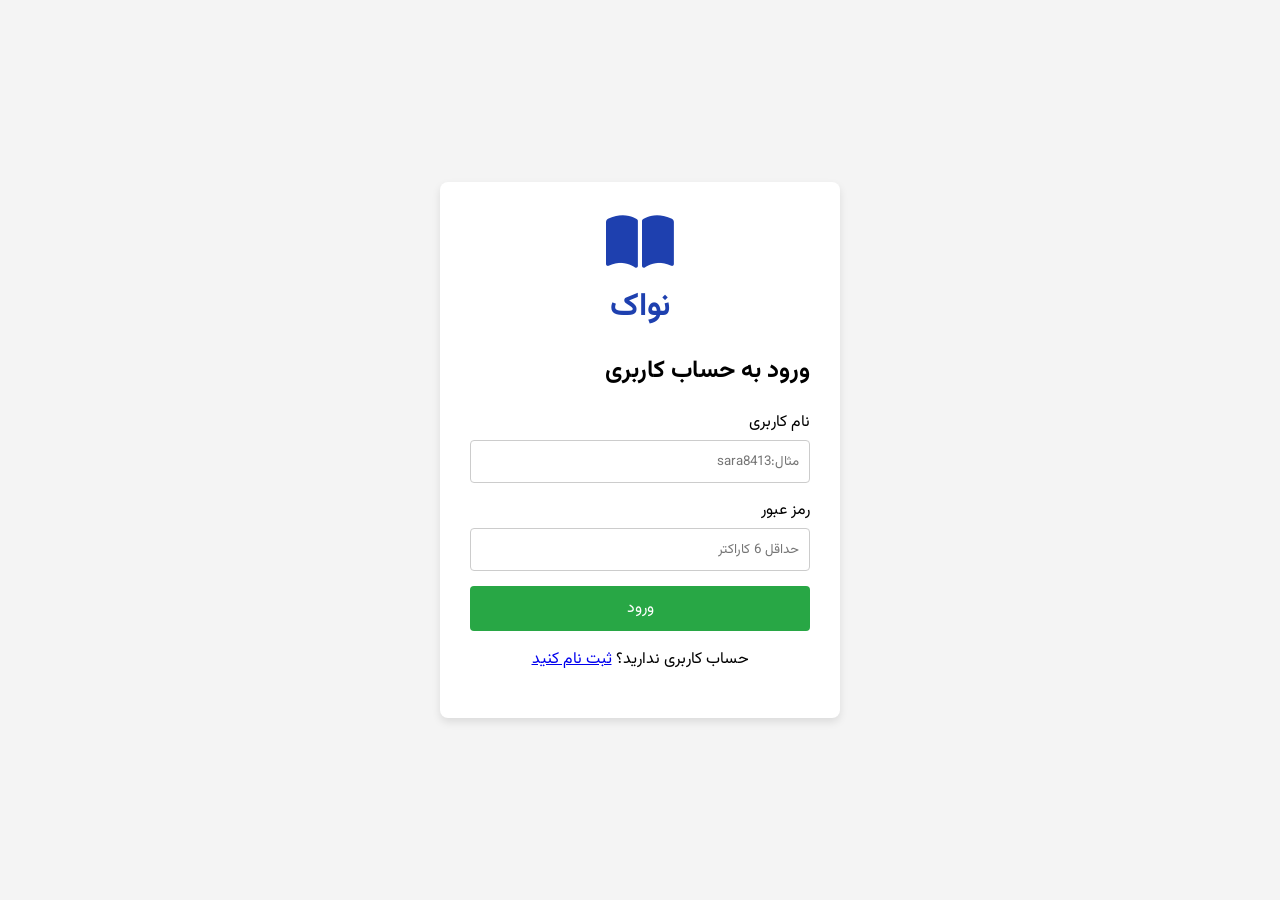
<file: index.html>
<!DOCTYPE html>

<html lang="fa" dir="rtl">
<head>
    <meta charset="UTF-8">
    <meta name="viewport" content="width=device-width, initial-scale=1.0">
    <title>سایت نواک</title>

    <link rel="preconnect" href="https://fonts.googleapis.com">
    <link rel="preconnect" href="https://fonts.gstatic.com" crossorigin>
    <link href="https://fonts.googleapis.com/css2?family=Vazirmatn:wght@400;500;700&display=swap" rel="stylesheet">
    <link rel="stylesheet" href="style.css">
    <link rel="stylesheet" href="https://cdnjs.cloudflare.com/ajax/libs/font-awesome/6.0.0/css/all.min.css">

</head>
<body class="login-page">
   

    <div class="login-container">


        <div class="logo-section">
            <i class="fas  fa-book-open"></i>
            <h1>نواک</h1>
        </div>
    

        <h2>ورود به حساب کاربری</h2>

<!--فیلد وورد-->
        <form id="loginForm">
            <div class="input-group">
                <label for="username">نام کاربری</label>
                <input
                type="text"
                id="username"
                name="username"
                required
                autocomplete="username"
                placeholder="مثال:sara8413"
                >
        </div>

        <div class="input-group">
            <label for="password">رمز عبور</label>
            <input
            type="password"
            id="password"
            name="password"
            required
            minlength="6"
            autocomplete="current-password"
            placeholder="حداقل 6 کاراکتر">
        </div>

   
    <!--پیام خطا-->
        <p  id="error-message" class="error-text"></p>
    <button type="submit" class="btn" >ورود </button>
    <div style="text-align: center;margin-top: 15px;">

        <p>
        حساب کاربری ندارید؟

        <a href="register.html">ثبت نام کنید</a>

        </p>
        
        
    </div>

        </form>
        
    </div>

         <script src="script.js"></script>
    
</body>
</html>
</file>
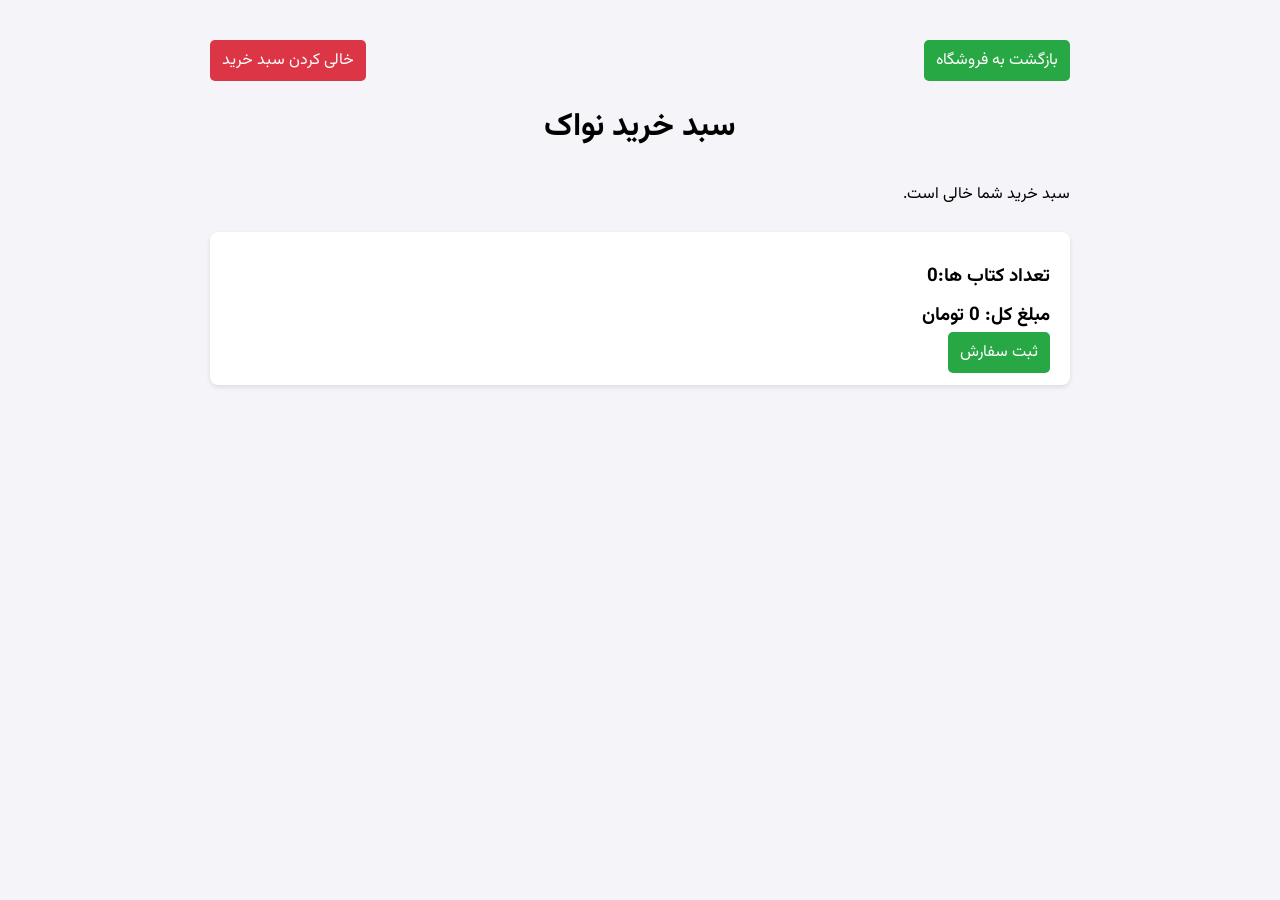
<file: cart.html>
<!DOCTYPE html>
<html lang="fa" dir="rtl">
    <head>
        <meta charset="UTF-8">
        <meta name="viewport" content="width=device-width, initial-scale=1.0">
        <title>سبد خرید</title>

        <link rel="preconnect" href="https://fonts.googleapis.com">
        <link rel="preconnect" href="https://fonts.gstatic.com" crossorigin>
        <link href="https://fonts.googleapis.com/css2?family=Vazirmatn:wght@400;500;700&display=swap" rel="stylesheet">

        <link rel="stylesheet" href="style.css">
        <style>
            body{
                font-family: 'Vazirmatn', sans-serif;
                background-color: #f4f4f9;
                padding:20px;
                margin:0;
            }
            .container{
                max-width: 900px;
                margin:auto;
            }
            h1{
                text-align: center;
                margin-bottom: 30px;
            }
            .cart-item{
                background: white;
                border-radius: 8px;
                padding:15px;
                box-shadow: 0 2px 5px rgba(0, 0, 0, 0.1);

                display: flex;
                justify-content: space-between;
                align-items: center;
                flex-wrap: wrap;
            }

            .cart-info{
                flex:1;
            }

            .cart-actions{
                display:flex;
                gap:10px;
                align-items: center;
            }

            .btn{
                padding: 8px 12px ;
                border:none;
                border-radius: 5px;
                cursor:pointer;
            }

            .btn-add{
                background-color: #28a745;
                color:white;
            }

            .btn-remove{
                background-color: #dc3545;
                color:white;
            }

            .btn-decrease{
                background-color: #ffc107;
            }

            .summary{
                background: white;
                padding:20px;
                border-radius: 8px;
                margin-top: 25px;
                box-shadow: 0 2px 5px rgba(0, 0, 0, 0.1);
            }

            .summary h3{
                margin:10px 0;
            }

            .top-buttons{
                display: flex;
                justify-content: space-between;
                margin-bottom: 20px;
            }

            .empty-cart{
                text-align: center;
                font-size: 18px;
                margin-top: 50px;
            }
        </style>
    </head>

    <body>
        <div class="container">
            <div class="top-buttons">
                <a href="products.html" class="btn btn-add">
                    بازگشت به فروشگاه
                </a>
                <button  id="clearCartBtn" class="btn btn-remove">
                    خالی کردن سبد خرید
                </button>
            </div>
        
            <h1>سبد خرید نواک </h1>
            <div id="cart-items"></div>
             <div class="summary">
                <h3 id="ietmsCount">
                    تعداد کتاب ها:0
                </h3>
                <h3 id="cart-total">
                    مبلغ کل:0 توامن
                </h3>

                <a href="checkout.html" class="btn btn-add">
                    ثبت سفارش
                </a>

        </div>

    </div>

    <script src="cart.js"></script>

</body>

</html>
</file>
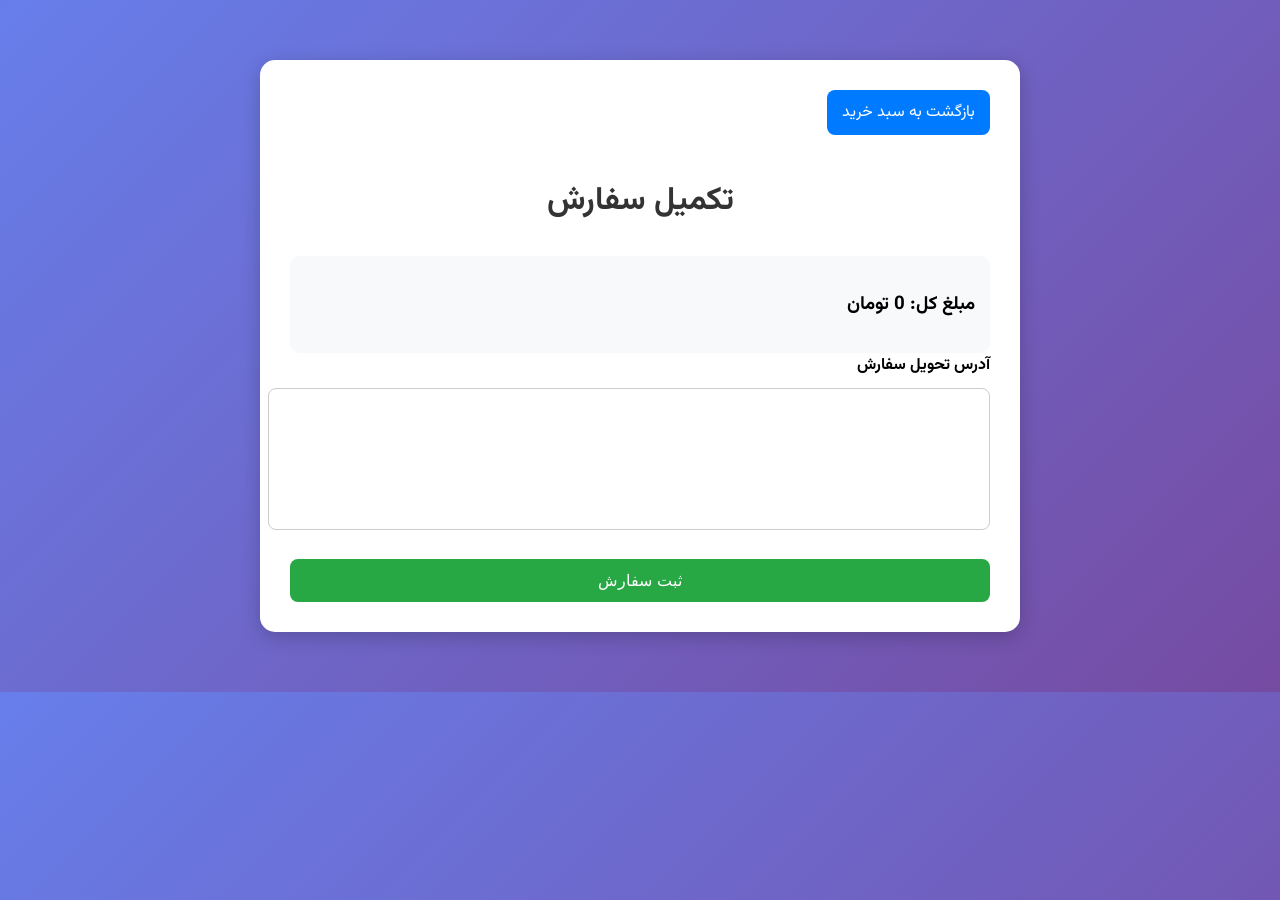
<file: checkout.html>
<!DOCTYPE html>
<html lang="fa" dir="rtl">
<head>
    <meta charset="UTF-8">
    <meta name="viewport" count="width=device-width,initial-scale=1.0">
    <title>تکمیل سفارش |نواک </title>
    <link rel="preconnect" href="https://fonts.googleapis.com">
    <link rel="preconnect" href="https://fonts.gstatic.com" crossorigin>
    <link href="https://fonts.googleapis.com/css2?family=Vazirmatn:wght@400;500;700&display=swap" rel="stylesheet">

    <style>
        body{
            font-family: 'Vazirmatn',sans-serif;
            background: linear-gradient(135deg,#677eea,#764ba2);
            margin:0;
            padding:20px;
        }

        .container{
            max-width: 700px;
            margin:40px auto;
            background: white;
            padding:30px;
            border-radius: 15px;
            box-shadow: 0 5px 20px rgba(0,0,0,0.2);
        }

        h1{
            text-align: center;
            color:#333;
            margin-bottom: 30px;
        }

        .order-summary{
            background:#f8f9fa;
            padding:15px;
            border-radius: 10px;
            margin-bottom: 2opx;
        }

        label{
            display:block;
            margin-bottom: 10px;
            font-weight: bold;
        }

        textarea{
            width:100%;
            min-height: 120px;
            padding:10px;
            border: 1px solid #ccc;
            border-radius: 8px;
            resize:none;
            font-family: 'Vazirmatn';
            font-size: 14px;
        }

        .btn{
            width:100%;
            padding:12px;
            margin-top: 20px;
            border:none;
            border-radius: 8px;
            background: #28a745;
            color:white;
            font-size: 16px;
            cursor:pointer;
        }

        .btn-hover{
            background: #218838;
        }

        .back-btn{
             display:inline-block;
            margin-bottom:20px;
            padding:10px 15px;
            background:#007bff;
            color:white;
            text-decoration:none;
            border-radius:8px;
        }

        .back-btn:hover{
            background: #0056b3;
        }
    </style>

</head>
<body>
    <div class="container">
        <a href="cart.html" class="back-btn">
            بازگشت به سبد خرید
        </a>

        <h1>
            تکمیل سفارش
        </h1>

        <div class="order-summary">
            <h3 id="totalPrice">
                مبلغ کل: 0 تومان
            </h3>
        </div>

        <label for="address">
            آدرس تحویل سفارش
        </label>

        <textarea
        id="address"
        placeholder="آدرس خود را وارد کنید...">
    </textarea>

        <button id="submitOrderBtn" class="btn">
            ثبت سفارش
        </button>
    </div>

    <script src="checkout.js"></script>
</body>
</html>
</file>
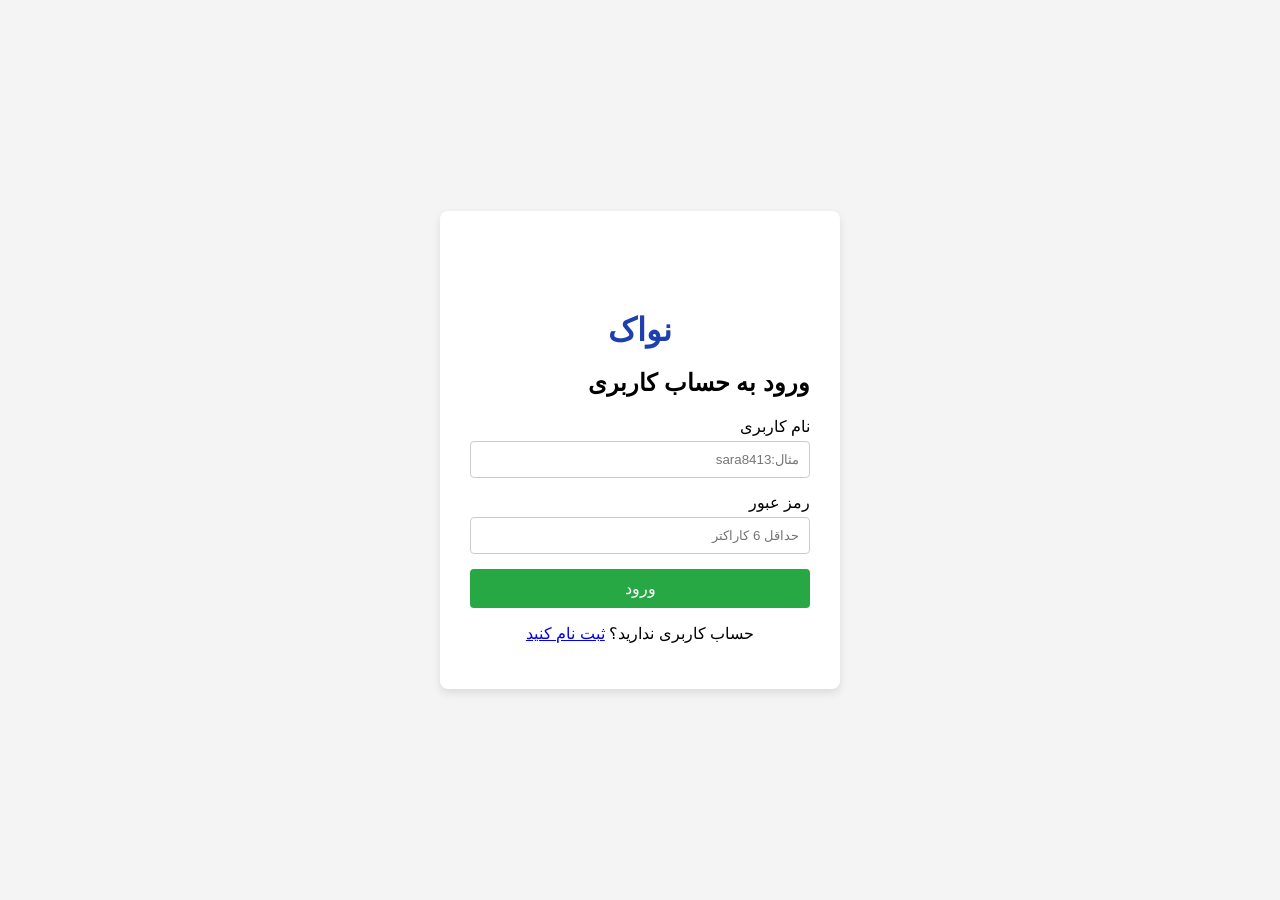
<file: product-detail.html>
<!DOCTYPE html>
<html lang="fa" dir="rtl">
<head>
    <meta charset="UTF-8">
    <meta name="viewport" content="width=device-width, initial-scale=1.0">
    <title>نواک | جزئیات کتاب</title>

    <link rel="preconnect" href="https://fonts.googleapis.com">
    <link rel="preconnect" href="https://fonts.gstatic.com" crossorigin>
    <link href="https://fonts.googleapis.com/css2?family=Vazirmatn:wght@400;500;700&display=swap" rel="stylesheet">
    <link rel="stylesheet" href="style.css">
</head>
<body> 
    <header>
        <nav class="detail-nav">
            <a href="products.html" class="btn">بازگشت به فروشگاه </a>
            <button id="logoutBtn" class="btn">خروج </button>
        </nav>
    </header>

    <main class="container">

        <div id="product-detail-container" class="product-detail-card">
            <p> در حال بارگذاری..</p>
        </div>
    </main>

    <script src="product-detail.js"></script>

</body>


</html>
</file>
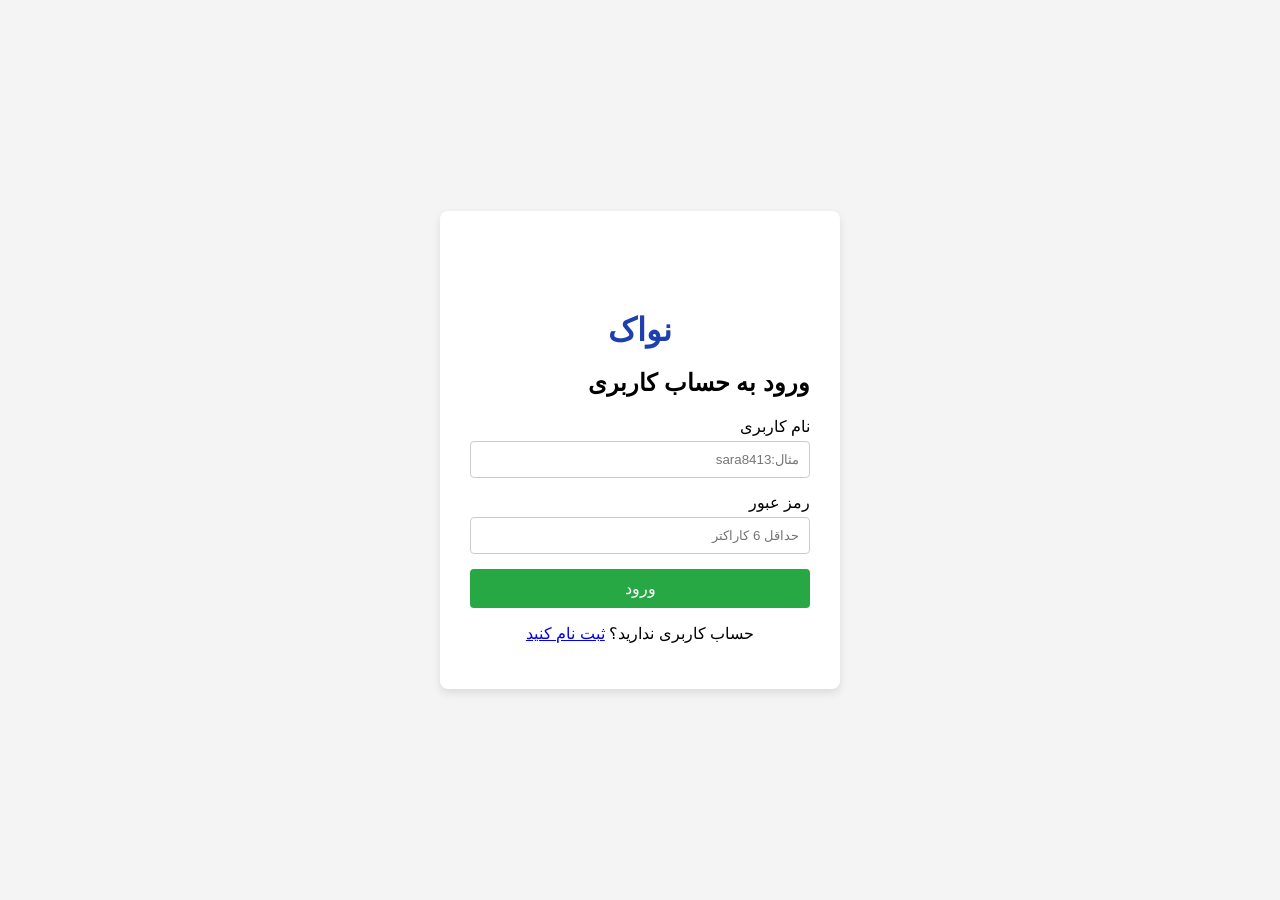
<file: products.html>
<!DOCTYPE html>
<html lang="fa" dir="rtl">
<head>
    <meta charset="UTF-8">
    <meta name="viewport" content="width=device-width, initial-scale=1.0">
    <title>فروشگاه کتاب/محصولات  </title>

    <link rel="preconnect" href="https://fonts.googleapis.com">
    <link rel="preconnect" href="https://fonts.gstatic.com" crossorigin>
    <link href="https://fonts.googleapis.com/css2?family=Vazirmatn:wght@400;500;700&display=swap" rel="stylesheet">

    <link rel="stylesheet"  href= "https://cdnjs.cloudflare.com/ajax/libs/font-awesome/6.0.0/css/all.min.css">
    <link rel="stylesheet" href="style.css">
    

    <style>
        *{
            box-sizing: border-box;
        }

        body{
            font-family:  'Vazirmatn', sans-serif;
            padding: 20px;
            margin:0;
            background-color: #f4f4f9;}

        .logo-section{
            text-align: center;
            margin-bottom: 25px;

        }

        .logo-section i{
            font-size: 60px;
            color:#1e40af;
            display:block;
            margin-bottom: 10px;
        }

        .logo-section h1{
            margin:0;
            color:#1e40af;
        }
         .header{
            display: flex;
            justify-content: space-between;
            align-items: center;
            margin-bottom: 20px;
            flex-wrap:wrap;
            gap:10px;}

        .header-buttons{
            display:flex;
            align-items:center;
            gap:25px;


        }

        .search-container{
            position:relative;
            width: 300px;
            margin-bottom: 20px;
        }
        .search-bar{
            width: 100%;
            padding: 10px 40px 10px 10px ;
            border: 1px solid #ccc;
            border-radius: 4px;
           }

        .search-icon{
            position:absolute;
             top:12px; 
             right:12px; 
             color:#777;
        }

       

        .btn{
            padding: 8px 15px;
            cursor: pointer;
            background-color: #007bff;
            color:white;
            border:none;
            border-radius: 4px;
            text-decoration: none;
        }

        .btn-logout{
            background-color: #dc3545;
        }

        .product-grid{ 
            display: flex;
             flex-wrap: wrap;
              gap:20px;
            }
        .product-card {
            background: white;
            padding: 15px;
            border-radius: 8px;
            width: 220px;
            box-shadow:  0 2px 5px rgba(0,0,0,0.1);
             text-align: center;
            transition: 0.3s;
        }

        .product-card:hover{
            transform: translateY(-5px);
        }

        .product-card h3{
            margin-top: 0;
        }

        .product-card p{
            color:#555
        }

         .user-profile{
            display:flex;
            align-items: center;
            gap:8px;

            background: white;
            padding:8px 15px;
            border-radius: 25px;
            box-shadow: 0 2px 5px rgba(0,0,0,0.1);
            margin-left: 15px;
        }

        .user-profile i{
            font-size: 28px;
            color:#6C63FF;
        }
        .dark-mode{
            background-color: #1e1e1e !important;
            color:white !important;
        }

        .dark-mode .product-card{
            background-color: #2d2d2d !important;
            color:white !important;
        }

        .dark-mode .search-bar{
            background-color: #333 !important;
            color: white !important;
            border:1px solid #555 !important;
        }


        .dark-mode h1,
        .dark-mode h2,
        .dark-mode h3,
        .dark-mode p{
            color:white !important;
        }

        .hero-banner{
            background: linear-gradient(135deg,#c7c3ff, #8f87ff);
            padding:30px;
            border-radius: 12px;
            text-align: center;
            margin-bottom: 25px;
        }
        .hero-banner h2{
            color:#222;
            margin:0 0 10px;

        }

        .old-price{
    text-decoration: line-through;
    color: gray;
    margin: 5px 0;
        }

        .discount-price{
    color: red;
    font-weight: bold;
    font-size: 18px;
    margin: 5px 0;
        }
        
        .hero-banner p{
            color:#444;
            margin:0;
            font-size: 16px;
        }

        .cart-btn{
            position: relative;
        }

        #cart-count{
            background: red;
            color:white;
            border-radius: 50%;
            padding:2px 7px;
            font-size:12px;
            margin-right: 5px;
        }

         
       
         
    </style>
</head>

<body>


    <!--لوگوی نواک-->
    <div class="logo-section">
        <i class="fas fa-book-open"></i>
        <h1>نواک</h1>
    </div>

    <div class="hero-banner">
        <h2>📚 به فروشگاه کتاب نواک خوش آمدید</h2>
        <p>مجموعه ای از بهترین کتاب های الکترونیکی و صوتی</p>
    </div>

    <!--هدر-->
    <div class="header">
        <h2 id="welcome-message">
            لیست کتاب های الکترونیکی و صوتی
        </h2>

        <div class="header-right">

        <a href="profile.html" class="user-profile">
            <i class="fas fa-user-circle"></i>
            <span id="profile-name"></span>
        </a>


            <a href="cart.html" class="btn cart-btn">

                  🛒 سبد خرید
                  <span id="cart-count">0</span>
            </a>

            <button id="logoutBtn" class="btn btn-logout">
                خروج از حساب
            </button>
        </div>

    
    </div>



    <!--نوار جستجو-->
    <div class="search-container">
            <input 
            type="text" 
            id="searchInput"
             class="search-bar" 
             placeholder="جستجوی نام کتاب یا نویسنده...">
            <i class="fas fa-search search-icon"></i>


    </div>

    <!--ظرفی که محصولات با جاوا در آن قرار میگیرند-->

    <div id="productContainer" class="product-grid">

    </div>

    <script src="products.js"></script>
</body>
</html>
</file>
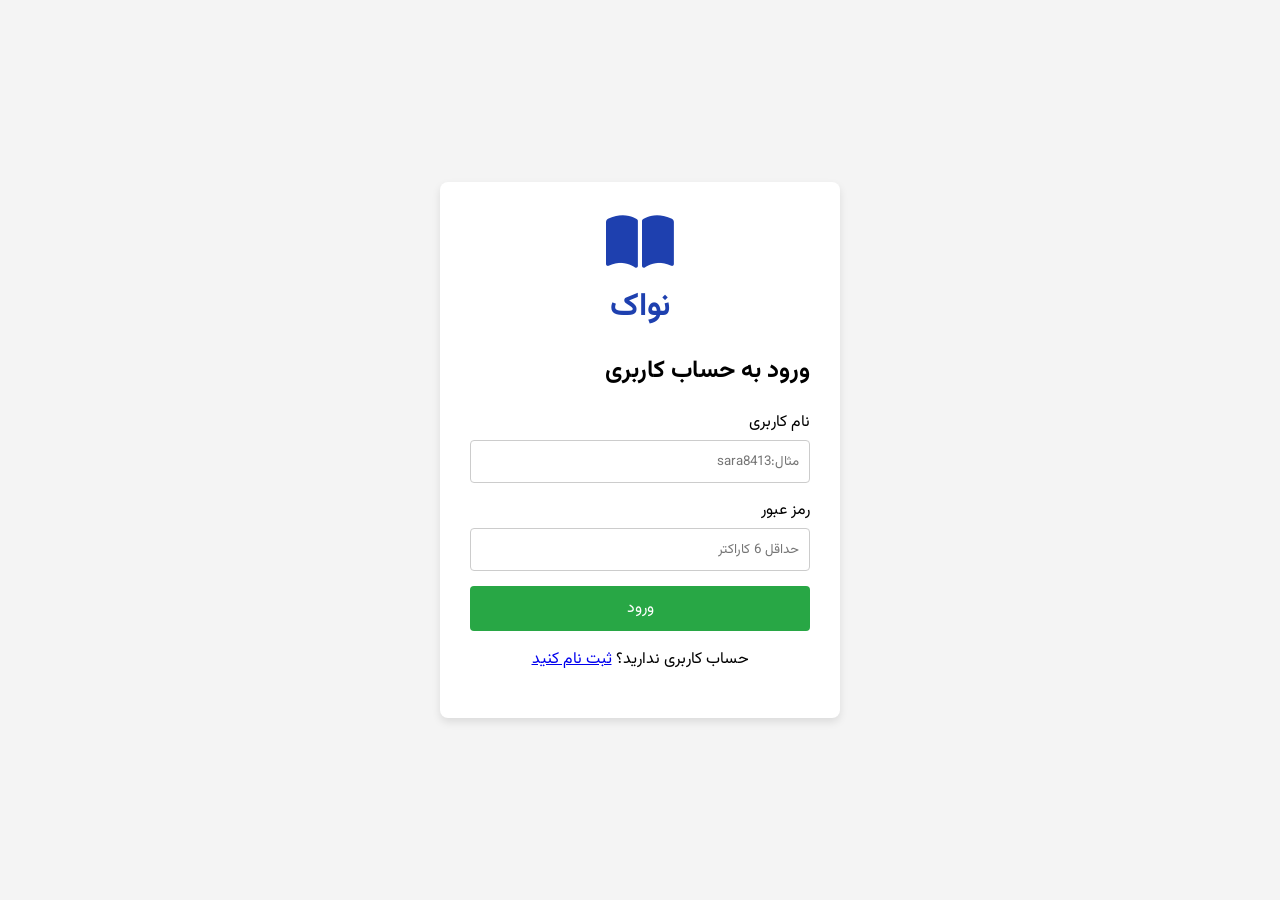
<file: profile.html>
<!DOCTYPE html>
<html lang="fa" dir="rtl">

<head>
    <meta charset="UTF-8">
    <meta name="viewport" content="width=device-width, initial-scale= 1.0">
    <title>پروفایل کاربری | نواک</title>

    <link rel="preconnect" href="https://fonts.googleapis.com">
    <link rel="preconnect" href="https://fonts.gstatic.com" crossorigin>
    <link href="https://fonts.googleapis.com/css2?family=Vazirmatn:wght@400;500;700&display=swap" rel="stylesheet">
    
    <link rel="stylesheet" href="https://cdnjs.cloudflare.com/ajax/libs/font-awesome/6.0.0/css/all.min.css">
    <link rel="stylesheet" href="style.css">

    <Style>
        *{
            box-sizing: border-box;
            font-family: 'Vazirmatn',sans-serif;

        }
        body{
            margin:0;
            padding:20px;
            background-color: #f4f4f9;
        }

        .container{
            max-width: 700px;
            margin:auto;
        }

        .profile-card{
            background: white;
            border-radius: 12px;
            padding:30px;
            box-shadow: 0 2px 10px rgba(0,0,0,0.1);
        }

        .profile-header{
            text-align: center;
            margin-bottom: 30px;
        }

        .profile-header i{
            font-size: 80px;
            color:#6C63FF;
            margin-bottom: 10px;
        }

        .profile-header h1{
            margin:0;
        }

        .profile-info p{
            font-size: 18px;
            margin: 15px 0;
        }

        .settings-box{
            margin-top: 25px;
            padding:20px;
            background: #f8f8f8;
            border-radius: 10px;
        }

        .settings-box h3{
            margin-top:0;
        }

        .settings-box label{
            display: block;
            margin-bottom: 12px;
        }

        .buttons{
            display:flex;
            gap:10px;
            margin-top: 25px;
            flex-wrap: wrap;
        }

        .btn{
            padding: 10px 15px;
            border:none;
            border-radius: 6px;
            text-decoration: none;
            color:white;
            cursor: pointer;
        }

        .btn-home{
            background-color: #007bff;
        }

        .btn-cart{
            background-color: #28a745;
        }

        .btn-logout{
            background-color: #dc3545;
        }

        .dark-mode{
    background-color:#1e1e1e !important;
    color:white !important;
}

.dark-mode .profile-card{
    background:#2d2d2d !important;
    color:white !important;
}

.dark-mode .settings-box{
    background:#3a3a3a !important;
}

        @media(max-width:768px){
            .buttons{
                flex-direction: column;
            }

            .btn{
                text-align: center;
            }


        }
    </Style>
</head>

<body>
    <div class="container">
        <div class="profile-card">
            <div class="profile-header">
                <i class="fas fa-user-circle"></i>
                <h1>پروفایل کاربری</h1>
            </div>

            <div class="profile-info">

                <p>

                    <strong>نام کاربری:</strong>
                    <span id="username"></span>
                </p>

                <p>
                    <strong>وضعیت حساب:</strong>
                    فعال
                </p>
                

                <p>
                    <strong>تعداد کتاب های سبد خرید:</strong>
                    <span id="cartCount">0</span>


                </p>
            </div>

            <div class="settings-box">
                <h3>تنظیمات حساب</h3>

                <label>
                    <input type="checkbox">
                    دریافت اعلان های ایمیلی

                </label>

                <label>
                    <input type="checkbox" id="darkModeToggle">
                    حالت تاریک
                </label>
            </div>

            <div class="buttons">

                <a href="products.html" class="btn btn-home">
                    بازگشت به فروشگاه
                </a>

                <a href="cart.html" class="btn btn-cart">
                    مشاهده سبد خرید
                </a>

                <button id="logoutBtn" class="btn btn-logout">
                    خروج از حساب
                </button>
            </div>
        </div>
    </div>

    <script src="profile.js"></script>
</body>
</html>
</file>
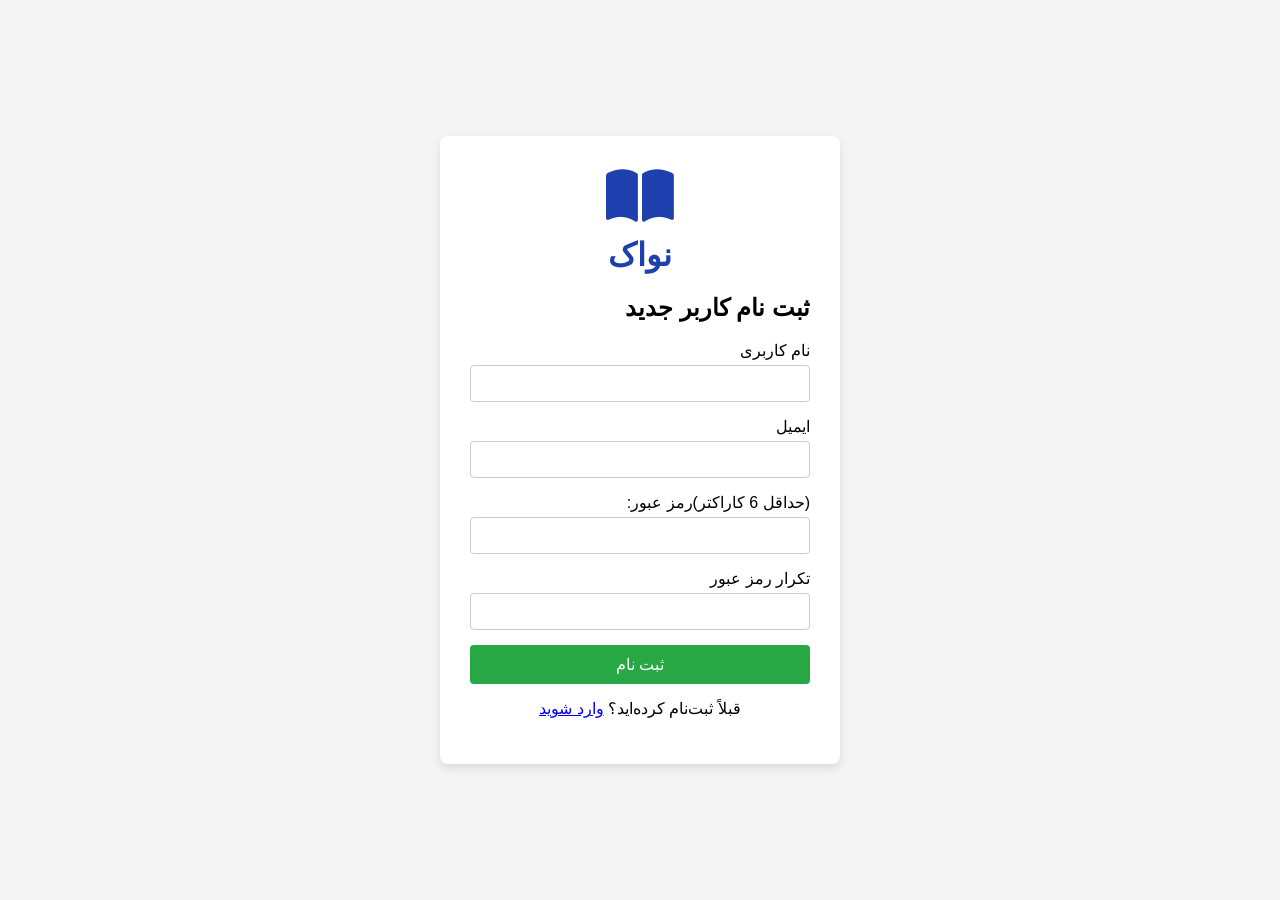
<file: register.html>
<!DOCTYPE html>
<html lang="fa" dir="rtl">
<head>
    <meta charset="UTF-8">
    <meta name="viewport" content="width=device-width, initial-scale=1.0">
    <title>ثبت نام | نواک </title>
    <link rel="stylesheet" href="style.css">

    <link rel="stylesheet"
    href="https://cdnjs.cloudflare.com/ajax/libs/font-awesome/6.0.0/css/all.min.css">
</head>

<body class="login-page">

    <div class="login-container">

        <div class="logo-section">
            <i class="fas fa-book-open"></i>
            <h1>نواک</h1>
        </div>

        <h2>ثبت نام کاربر جدید</h2>
        <p id="errorMessage" style="color:red; font-size: 14px; text-align:center "></p>

        <form id="registerForm">
            <div class="input-group">
                <label for="username"> نام کاربری</label>
                <input 
                type="text" 
                id="username" 
                name="username"
                autocomplete="username"
                required>
            </div>

            <div class="input-group">
                <label for="email">ایمیل</label>
                <input 
                type="email" 
                id="email"
                name="email"
                autocomplete="email"
                 required>
            </div>

            <div class="input-group">
                <label for="password">(حداقل 6 کاراکتر)رمز عبور:</label>
                <input 
                type="password"
                 id="password"
                 name="password"
                 autocomplete="new-password"
                 minlength="6" 
                 required>
            </div>


            <!--تکرار رمز عبور-->
            <div class="input-group">
                <label for="confirmPassword">تکرار رمز عبور</label>
                <input 
                type="password"
                id="confirmPassword"
                name="confirmPassword"
                autocomplete="new-password"
                minlength="6"
                required>
            </div>

            <button type="submit" class="btn">ثبت نام</button>
        </form>

        <p style="text-align:center ;margin-top: 15px;"> قبلاً ثبت‌نام کرده‌اید؟ <a href="index.html">وارد شوید</a></p>
    </div>

    <script src="register.js"></script>
</body>
</html>
</file>
<file: style.css>
* {
    box-sizing: border-box;
    font-family:  'Vazirmatn', sans-serif;
}

body{
    background-color: #f4f4f4;
    margin:0;
    padding:0;
    overflow-x: hidden;
    
}

/*ظاهر باکس فرم */
.login-container {
    background-color: white;
    padding: 30px;
    border-radius: 8px;
    box-shadow: 0 4px 8px rgba(0,0,0,0.1);
    width: 100%;
    max-width: 400px;
    
}

.login-container .btn{
    width: 100%;
}

.login-page{
    display:flex;
    justify-content:center;
    align-items: center;
    min-height: 100vh;
}

/*فاصله بین فیلدها*/
.input-group{
    margin-bottom: 15px;
}

/*ظاهر لیبل ها و ورودی ها*/
label {
    display: block;
    margin-bottom: 5px;
}
input {
    width: 100%;
    padding: 10px;
    border: 1px solid #ccc;
    border-radius: 4px;
}

/*ظاهر دکمه ها*/
.btn{
   
    padding:10px 15px;
    background-color: #28a745;
    color:white;
    border:none;
    border-radius: 4px;
    cursor:pointer;
    font-size: 16px;
    text-decoration: none;

}

.btn:hover{    background-color:#218838;


}

/*ظاهر پیام خطا*/
.error-text{
    color:red;
    font-size: 14px;
    display: none;
}

.search-container{
    position:relative;
    width:100%;
    max-width: 400px;
    margin:20px auto;

}

.search-container input[type="search"]{
    width:100%;
    padding:10px 40px 10px 10px;
    border:1px solid #acc;
    border-radius: 4px;
    outline: none;
}

.search-container .seach-icon{
    position:absolute;
    top:50%;
    right:12px;
    transform:translateY(-50%);
    color:#888;
    pointer-events: none;
    font-size: 16px;
}

/* لوگوی نواک */

.logo-section{
    text-align:center;
    margin-bottom:20px;
}

.logo-section i{
    font-size:60px;
    color:#1e40af;
    display:block;
    margin-bottom:10px;
}

.logo-section h1{
    margin:0;
    font-size:32px;
    color:#1e40af;
}

.product-image{
    width:100%;
    height:250px;
    object-fit:cover;
    border-radius: 8px;
    margin-bottom: 10px;
}

.detail-nav{
    background: #2c3e50 ;
    padding:15px 25px;
    display:flex;
    justify-content: flex-end;
    gap:12px;
    margin-bottom: 30px;
}

.detail-nav .btn{
    width:auto;
    background:#27ae60;
    color:white;
    padding:10px 15px;
    border-radius: 6px;
}

.product-detail-image{
    width: 250px;
    height:350px;
    object-fit: cover;
    border-radius: 10px;
    display:block;
    margin:0 auto 20px;
}



@media(max-width : 768px ){
    .header{
        flex-direction: column;
        text-align: center;
    }

    .product-grid{
        justify-content: center;
    }
    
    .product-card{
        width: 100%;
        max-width: 320px;

    }

    .search-container{
        width:100%;
    }

    .top-buttons{
        flex-direction: column;
        gap:10px;
    }

    .cart-item{
        flex-direction: column;
        gap:10px;
        text-align: center;
    }

    .detail-nav{
        flex-direction: column;
        gap:10px;
    }

    .btn{
        width:100%;
    }

}


.user-profile{
    display:flex;
    align-items: center;
    gap:6px;
    text-decoration: none;
    color:#333;
    padding:6px 10px;
    border-radius: 20px;
    transition: 0.3s;

}

.user-profile:hover{
    background: #f0f0f0;
}

.user-profile i{
    font-size: 28px;
    color: #6c63FF;
}

.header{
    display:flex;
    justify-content:space-between;
    align-items:center;
    margin-bottom:20px;
    flex-wrap:wrap;
}

.header-right{
    display:flex;
    align-items:center;
    gap:12px;
}

.dark-mode{
    background-color:#1e1e1e;
    color:white;
}
.dark-mode{
    background-color: #1e1e1e;
    color: white;
}

.dark-mode .profile-card{
    background-color: #2d2d2d;
    color: white;
}

.dark-mode .settings-box{
    background-color: #3a3a3a;
}

.dark-mode h1,
.dark-mode h3,
.dark-mode p,
.dark-mode label{
    color: white;
}


.dark-mode{
    background-color:#1e1e1e;
    color:white;
}

.dark-mode .product-card{
    background-color:#2d2d2d;
    color:white;
}

.dark-mode .search-bar{
    background-color:#333;
    color:white;
    border:1px solid #555;
}

.dark-mode .user-profile{
    color:white;
}

.dark-mode .header{
    color:white;
}

.book-type{
    display: inline-block;
    background: #6C63FF;
    color:white;
    padding:4px 10px;
    border-radius: 20px;
    font-size: 12px;
    margin-bottom: 10px;
}

.price{
    color:#28a745;
    font-weight: bold;
    font-size: 18px;

}
.rating{
    color:#f39c12;
    font-weight: bold;
    margin:5px 0;
}

.old-price{
    text-decoration: line-through !important;
    color:gray !important;
    font-size: 14px;
}

.discount-price{
    color:#28a745;
    font-weight: bold;
    font-size:18px;

}


.login-page{
    display:flex;
    justify-content: center;
    align-items: center;
    min-height: 100vh;

}

.container{
    max-width:900px;
    margin:30px auto;
    padding:20px;

}

.product-detail-card{
    background: white;
    padding:25px;
    border-radius: 10px;
    box-shadow: 0 2px 8px rgba(0,0,0,0.1);
    text-align: center;
}

.product-description{
    line-height: 1.8;
    color:#555;
    margin:15px 0;
}
</file>
